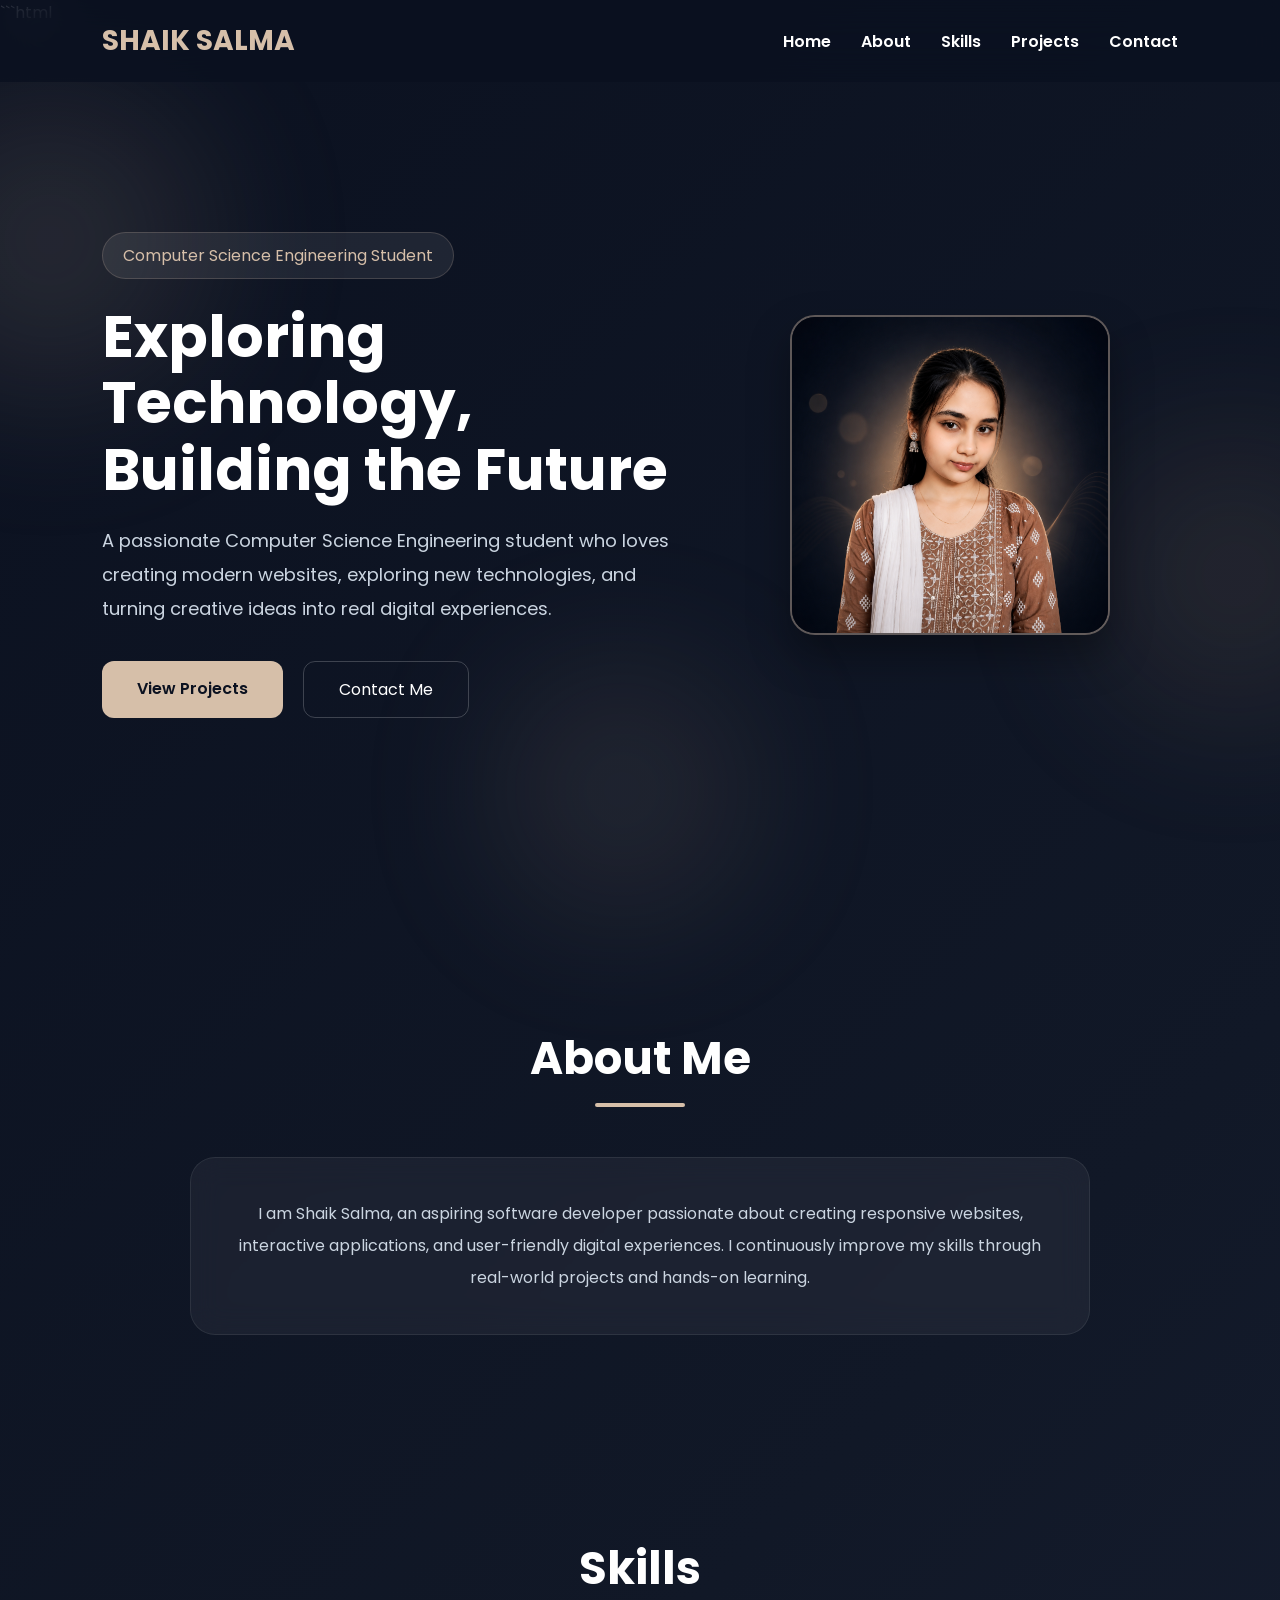
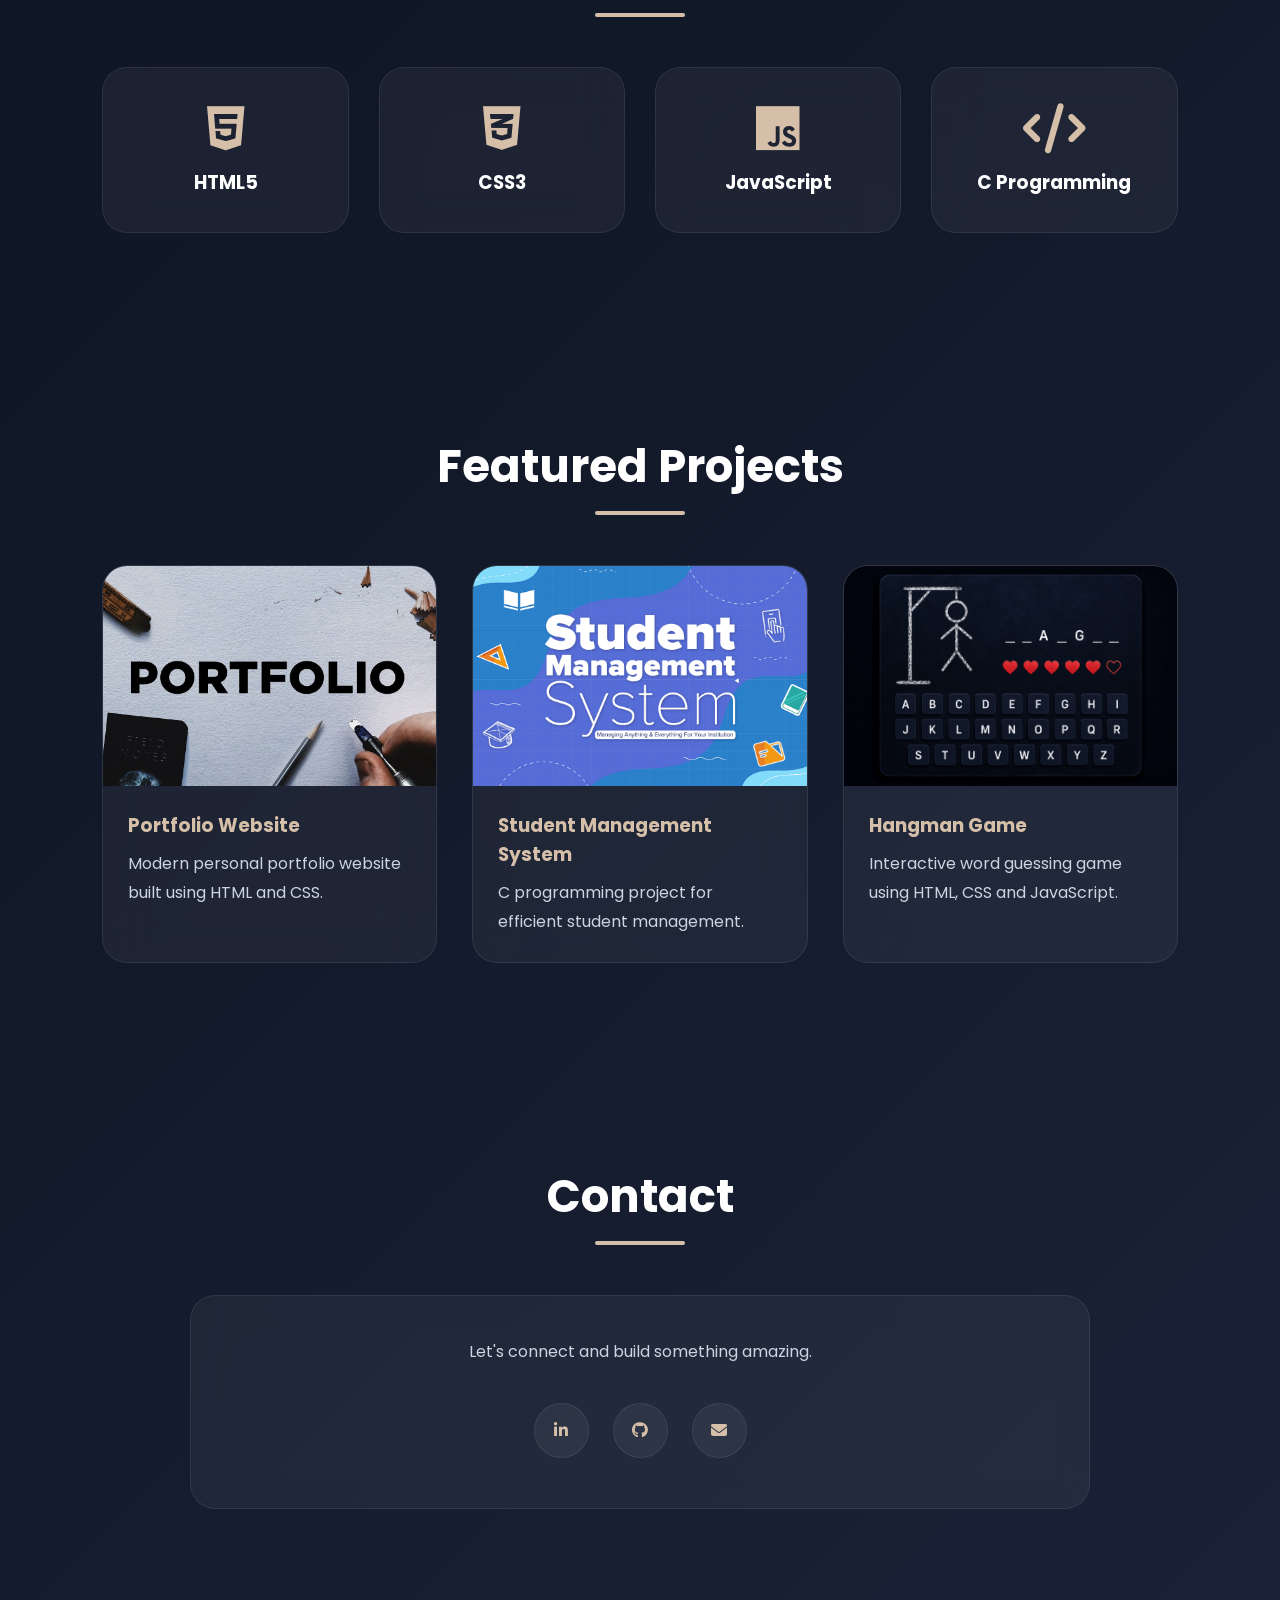
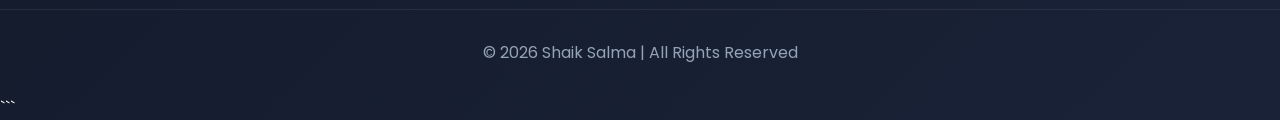
<file: Task -2/index.html>
```html
<!DOCTYPE html>
<html lang="en">
<head>
    <meta charset="UTF-8">
    <meta name="viewport" content="width=device-width, initial-scale=1.0">
    <title>Shaik Salma | Landing Page</title>

    <link rel="stylesheet" href="style.css">

    <link rel="stylesheet"
    href="https://cdnjs.cloudflare.com/ajax/libs/font-awesome/6.5.1/css/all.min.css">

</head>
<body>

    <!-- Floating Background -->

    <div class="blob blob1"></div>
    <div class="blob blob2"></div>
    <div class="blob blob3"></div>

    <!-- Navbar -->

    <nav>

        <div class="logo">SHAIK SALMA</div>

        <ul>
            <li><a href="#home">Home</a></li>
            <li><a href="#about">About</a></li>
            <li><a href="#skills">Skills</a></li>
            <li><a href="#projects">Projects</a></li>
            <li><a href="#contact">Contact</a></li>
        </ul>

    </nav>

    <!-- Hero -->

    <section class="hero" id="home">

        <div class="hero-content">

            <span class="tag">
                Computer Science Engineering Student
            </span>

            <h1>
                Exploring Technology, Building the Future
            </h1>

            <p>
                A passionate Computer Science Engineering student who loves
                creating modern websites, exploring new technologies, and
                turning creative ideas into real digital experiences.
            </p>

            <div class="hero-buttons">

                <a href="#projects" class="btn">
                    View Projects
                </a>

                <a href="#contact" class="btn-outline">
                    Contact Me
                </a>

            </div>

        </div>

        <div class="hero-image">

            <div class="image-ring">

                <img src="profile.png"
                     alt="Shaik Salma">

            </div>

        </div>

    </section>

    <!-- About -->

    <section id="about">

        <h2 class="section-title">
            About Me
        </h2>

        <div class="glass-card">

            <p>
                I am Shaik Salma, an aspiring software developer
                passionate about creating responsive websites,
                interactive applications, and user-friendly digital
                experiences. I continuously improve my skills through
                real-world projects and hands-on learning.
            </p>

        </div>

    </section>

    <!-- Skills -->

    <section id="skills">

        <h2 class="section-title">
            Skills
        </h2>

        <div class="skills-grid">

            <div class="skill-card">
                <i class="fab fa-html5"></i>
                <h3>HTML5</h3>
            </div>

            <div class="skill-card">
                <i class="fab fa-css3-alt"></i>
                <h3>CSS3</h3>
            </div>

            <div class="skill-card">
                <i class="fab fa-js"></i>
                <h3>JavaScript</h3>
            </div>

            <div class="skill-card">
                <i class="fas fa-code"></i>
                <h3>C Programming</h3>
            </div>

        </div>

    </section>

    <!-- Projects -->

    <section id="projects">

        <h2 class="section-title">
            Featured Projects
        </h2>

        <div class="projects-grid">

            <a href="./portfolio/index.html"
               target="_blank"
               class="project-card">

                <img src="portfolio.png"
                     alt="Portfolio Website">

                <div class="project-content">

                    <h3>Portfolio Website</h3>

                    <p>
                        Modern personal portfolio website
                        built using HTML and CSS.
                    </p>

                </div>

            </a>

            <a href="./student-management-demo.html"
               target="_blank"
               class="project-card">

                <img src="student.png"
                     alt="Student Management System">

                <div class="project-content">

                    <h3>Student Management System</h3>

                    <p>
                        C programming project for
                        efficient student management.
                    </p>

                </div>

            </a>

            <a href="./FSD-hangman game/index.html"
               target="_blank"
               class="project-card">

                <img src="hangman.png"
                     alt="Hangman Game">

                <div class="project-content">

                    <h3>Hangman Game</h3>

                    <p>
                        Interactive word guessing game
                        using HTML, CSS and JavaScript.
                    </p>

                </div>

            </a>

        </div>

    </section>

    <!-- Contact -->

    <section id="contact">

        <h2 class="section-title">
            Contact
        </h2>

        <div class="glass-card contact-card">

            <p>
                Let's connect and build something amazing.
            </p>

<div class="social-icons">

    <!-- LinkedIn -->

    <a href="https://www.linkedin.com/in/salma-shaik-34721b394"
       target="_blank">

        <i class="fab fa-linkedin-in"></i>

    </a>

    <!-- GitHub -->

    <a href="https://github.com/shaiksalma1125-rgb"
       target="_blank">

        <i class="fab fa-github"></i>

    </a>

    <!-- Email -->

    <a href="mailto:shaiksalma1125@gmail.com">

        <i class="fas fa-envelope"></i>

    </a>

</div>


            

        </div>

    </section>

    <footer>
        <p>
            © 2026 Shaik Salma | All Rights Reserved
        </p>
    </footer>

</body>
</html>
```
</file>
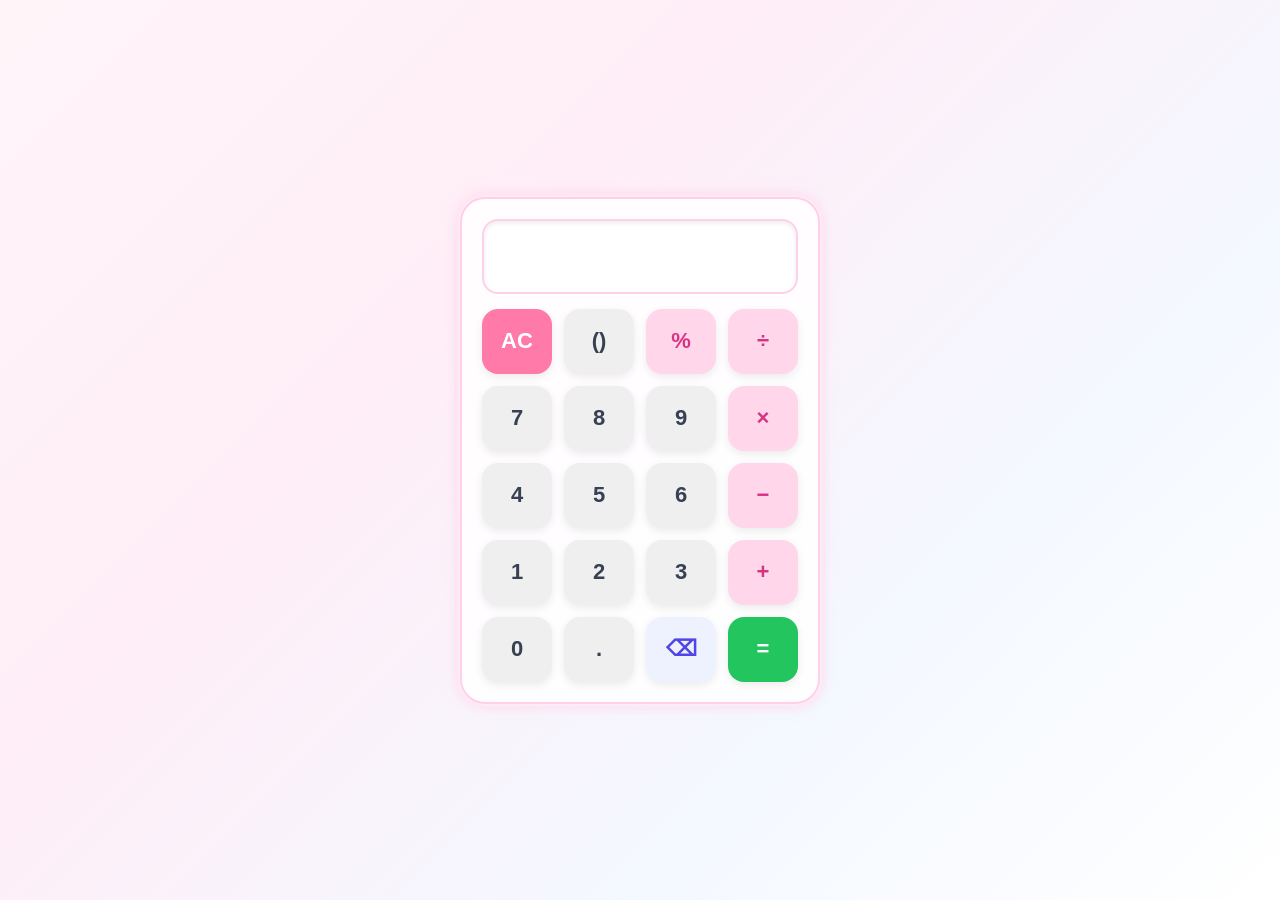
<file: Task-3/index.html>
<!DOCTYPE html>
<html lang="en">
<head>
    <meta charset="UTF-8">
    <meta name="viewport" content="width=device-width, initial-scale=1.0">
    <title>Calculator</title>
    <link rel="stylesheet" href="style.css">
</head>
<body>


<div class="calculator">

    <input type="text" id="display" readonly>

    
<div class="buttons">

<button class="ac" onclick="clearDisplay()">AC</button>

<button onclick="appendParentheses()">()</button>

<button class="operator" onclick="appendValue('%')">%</button>

<button class="operator" onclick="appendValue('/')">÷</button>

<button onclick="appendValue('7')">7</button>
<button onclick="appendValue('8')">8</button>
<button onclick="appendValue('9')">9</button>

<button class="operator" onclick="appendValue('*')">×</button>

<button onclick="appendValue('4')">4</button>
<button onclick="appendValue('5')">5</button>
<button onclick="appendValue('6')">6</button>

<button class="operator" onclick="appendValue('-')">−</button>

<button onclick="appendValue('1')">1</button>
<button onclick="appendValue('2')">2</button>
<button onclick="appendValue('3')">3</button>

<button class="operator" onclick="appendValue('+')">+</button>

<button onclick="appendValue('0')">0</button>

<button onclick="appendValue('.')">.</button>

<button class="back" onclick="deleteLast()">⌫</button>

<button class="equal" onclick="calculate()">=</button>

</div>
    
</div>


<script src="script.js"></script>

</body>
</html>
</file>
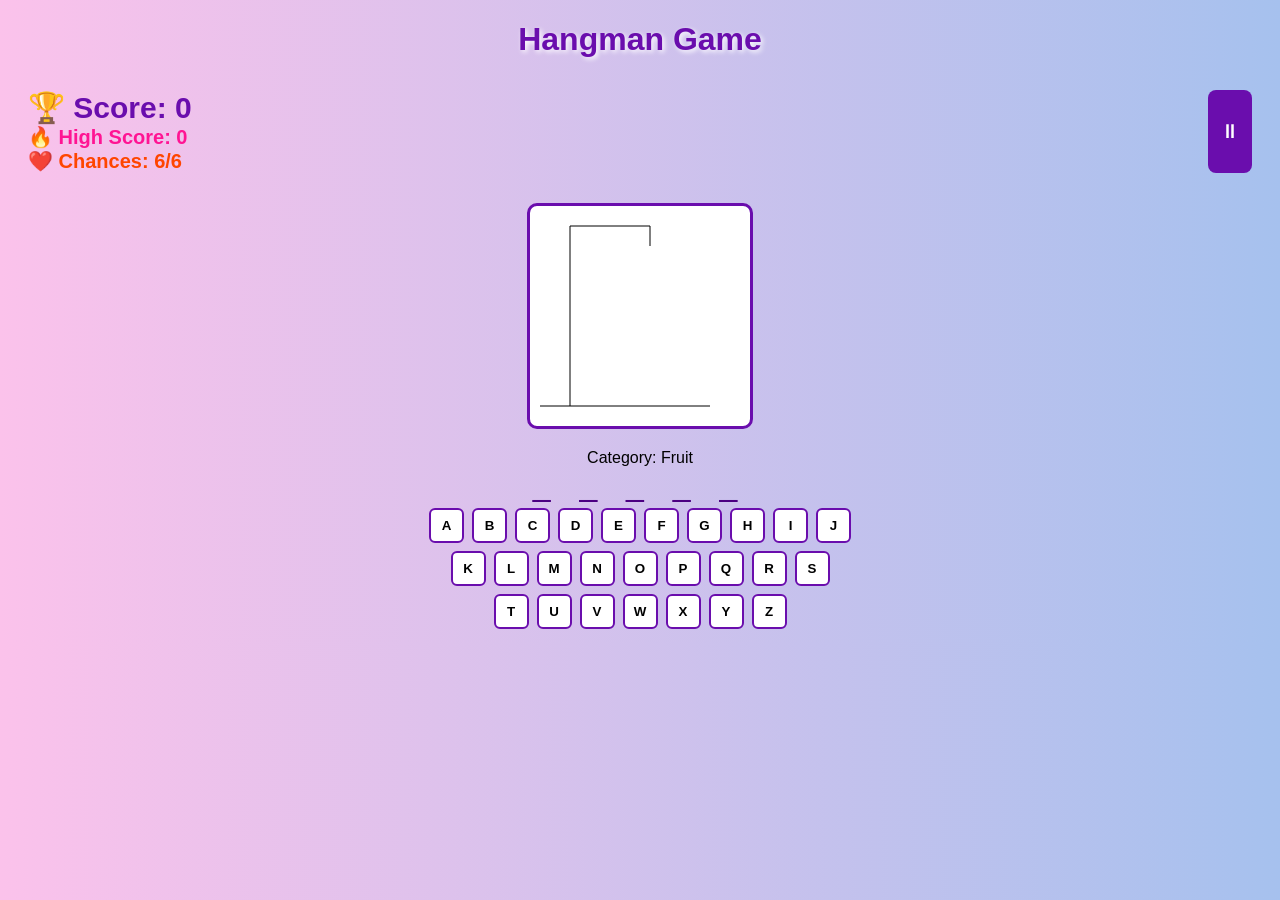
<file: Task -1/FSD-hangman game/index.html>
<!DOCTYPE html>
<html lang="en">
<head>
<meta charset="UTF-8">
<title>Hangman Game</title>

<style>
body {
  font-family: Arial;
  background: linear-gradient(to right, #fbc2eb, #a6c1ee);
}

h1 {
  text-align:center;
  color:#6a0dad;
  text-shadow:2px 2px 5px white;
}

.top-bar {
  display:flex;
  justify-content:space-between;
  padding:10px 20px;
}

#pauseBtn {
  font-size:20px;
  padding:8px 12px;
  background:#6a0dad;
  color:white;
  border:none;
  border-radius:8px;
  cursor:pointer;
}

#score { 
  font-size:30px;
  font-weight:bold;
  color:#6a0dad;
}

#highScore {
  font-size:20px;
  font-weight:bold;
  color:#ff1493;
}

#chances {
  font-size:20px;
  font-weight:bold;
  color:#ff4500;
}

#letters {
  width:360px;
  margin:auto;
  display:flex;
  flex-direction:column;
  align-items:center;
}

.row { display:flex; }

#letters button {
  width:35px;
  height:35px;
  margin:4px;
  background:#ffffff;
  border:2px solid #6a0dad;
  border-radius:6px;
  font-weight:bold;
  cursor:pointer;
}

#letters button:hover {
  background:#d8b4f8;
}

#letters button:disabled {
  background:#ccc;
}

canvas {
  display:block;
  margin:20px auto;
  border:3px solid #6a0dad;
  border-radius:10px;
  background:white;
}

#word {
  text-align:center;
  font-size:2rem;
  letter-spacing:10px;
  color:#4b0082;
}

#overlay {
  position:fixed;
  top:0; left:0;
  width:100%; height:100%;
  display:flex;
  flex-direction:column;
  align-items:center;
  justify-content:center;
  font-size:50px;
  font-weight:bold;
  background:rgba(0,0,0,0.7);
  color:white;
  visibility:hidden;
  transform:scale(0);
  transition:transform 0.4s ease;
}

#overlay button {
  margin-top:20px;
  font-size:20px;
  padding:10px 20px;
  background:#ff69b4;
  color:white;
  border:none;
  border-radius:10px;
  cursor:pointer;
}
</style>
</head>

<body>

<h1>Hangman Game</h1>

<div class="top-bar">
  <div>
    <div id="score">🏆 Score: 0</div>
    <div id="highScore">🔥 High Score: 0</div>
    <div id="chances">❤️ Chances: 6/6</div>
  </div>
  <button id="pauseBtn" onclick="togglePause()">⏸</button>
</div>

<div id="overlay">
  <div id="overlayText"></div>
  <button id="overlayBtn"></button>
</div>

<canvas id="canvas" width="220" height="220"></canvas>
<div id="category" style="text-align:center;"></div>
<div id="word"></div>
<div id="letters"></div>

<script>

const words = [
  {word:"APPLE", category:"Fruit"},
  {word:"LION", category:"Animal"},
  {word:"SHIRT", category:"Clothes"},
  {word:"MANGO", category:"Fruit"},
  {word:"TIGER", category:"Animal"}
];

let remainingWords = [...words];

let selectedWord="", guessed=[], wrong=0;
let score=0, paused=false;

let highScore = localStorage.getItem("highScore") || 0;
const maxWrong=6;
let winState=false;

document.getElementById("highScore").innerText = "🔥 High Score: " + highScore;
document.getElementById("chances").innerText = "❤️ Chances: 6/6";

const canvas=document.getElementById("canvas");
const ctx=canvas.getContext("2d");

function init(){
  ctx.clearRect(0,0,220,220);
  winState=false;

  document.getElementById("overlay").style.visibility="hidden";
  document.getElementById("overlay").style.transform="scale(0)";

  if(remainingWords.length === 0){
    remainingWords = [...words];
  }

  let index = Math.floor(Math.random() * remainingWords.length);
  let obj = remainingWords.splice(index, 1)[0];

  selectedWord = obj.word;

  guessed=[];
  wrong=0;

  document.getElementById("letters").innerHTML="";
  document.getElementById("category").innerText="Category: "+obj.category;

  // Reset chances
  document.getElementById("chances").innerText = "❤️ Chances: " + (maxWrong - wrong) + "/" + maxWrong;

  drawStand();
  createButtons();
  displayWord();
}

function drawStand(){
  ctx.beginPath();
  ctx.moveTo(10,200); ctx.lineTo(180,200);
  ctx.moveTo(40,200); ctx.lineTo(40,20);
  ctx.lineTo(120,20);
  if(!winState) ctx.lineTo(120,40);
  ctx.stroke();
}

function drawMan(stage){
  if(stage>=1){ ctx.beginPath(); ctx.arc(120,60,15,0,Math.PI*2); ctx.stroke(); }
  if(stage>=2){ ctx.beginPath(); ctx.moveTo(120,75); ctx.lineTo(120,130); ctx.stroke(); }
  if(stage>=3){ ctx.beginPath(); ctx.moveTo(120,90); ctx.lineTo(90,110); ctx.stroke(); }
  if(stage>=4){ ctx.beginPath(); ctx.moveTo(120,90); ctx.lineTo(150,110); ctx.stroke(); }
  if(stage>=5){ ctx.beginPath(); ctx.moveTo(120,130); ctx.lineTo(95,170); ctx.stroke(); }
  if(stage>=6){ ctx.beginPath(); ctx.moveTo(120,130); ctx.lineTo(145,170); ctx.stroke(); }
}

function drawDance(frame){
  ctx.clearRect(0,0,220,220);

  ctx.beginPath();
  ctx.moveTo(10,200); ctx.lineTo(180,200);
  ctx.moveTo(40,200); ctx.lineTo(40,20);
  ctx.lineTo(120,20);
  ctx.stroke();

  ctx.beginPath(); ctx.arc(120,60,15,0,Math.PI*2); ctx.stroke();
  ctx.beginPath(); ctx.moveTo(120,75); ctx.lineTo(120,170); ctx.stroke();

  if(frame%2===0){
    ctx.moveTo(120,95); ctx.lineTo(80,80);
    ctx.moveTo(120,95); ctx.lineTo(160,80);
  } else {
    ctx.moveTo(120,95); ctx.lineTo(90,120);
    ctx.moveTo(120,95); ctx.lineTo(150,120);
  }
  ctx.stroke();
}

function displayWord(){
  let display="";
  for(let l of selectedWord){
    display += guessed.includes(l)? l+" " : "_ ";
  }
  document.getElementById("word").innerText=display;

  if(!display.includes("_")){
    winState=true;

    let frame=0;
    let interval=setInterval(()=>drawDance(frame++),300);

    setTimeout(()=>{
      clearInterval(interval);
      showWin();
    },2000);

    disableAll();
  }
}

function createButtons(){
  const rows=[10,9,7];
  let start=65;

  for(let r of rows){
    let rowDiv=document.createElement("div");
    rowDiv.className="row";

    for(let i=0;i<r;i++){
      let btn=document.createElement("button");
      let letter=String.fromCharCode(start++);
      btn.innerText=letter;

      btn.onclick=function(){
        if(!paused){
          guess(letter);
          btn.disabled=true;
        }
      };

      rowDiv.appendChild(btn);
    }
    document.getElementById("letters").appendChild(rowDiv);
  }
}

function guess(letter){
  if(selectedWord.includes(letter)){
    if(!guessed.includes(letter)){
      guessed.push(letter);
      score+=2;
      document.getElementById("score").innerText="🏆 Score: "+score;

      if(score > highScore){
        highScore = score;
        localStorage.setItem("highScore", highScore);
        document.getElementById("highScore").innerText="🔥 High Score: "+highScore;
      }
    }
  } else {
    wrong++;
    drawMan(wrong);

    // Update chances
    document.getElementById("chances").innerText = "❤️ Chances: " + (maxWrong - wrong) + "/" + maxWrong;

    if(wrong===maxWrong){
      showGameOver();
      disableAll();
    }
  }
  displayWord();
}

function showGameOver(){
  let overlay=document.getElementById("overlay");
  document.getElementById("overlayText").innerText="GAME OVER 😢";
  document.getElementById("overlayBtn").innerText="🔄 Start Again";
  document.getElementById("overlayBtn").onclick=restartGame;

  overlay.style.visibility="visible";
  setTimeout(()=>overlay.style.transform="scale(1)",50);
}

function showWin(){
  let overlay=document.getElementById("overlay");
  document.getElementById("overlayText").innerText="YOU WON 🎉";
  document.getElementById("overlayBtn").innerText="➡ Next Level";
  document.getElementById("overlayBtn").onclick=restartGame;

  overlay.style.visibility="visible";
  setTimeout(()=>overlay.style.transform="scale(1)",50);
}

function disableAll(){
  document.querySelectorAll("#letters button").forEach(b=>b.disabled=true);
}

function restartGame(){ init(); }

function togglePause(){
  paused=!paused;
}

init();

</script>

</body>
</html>
</file>
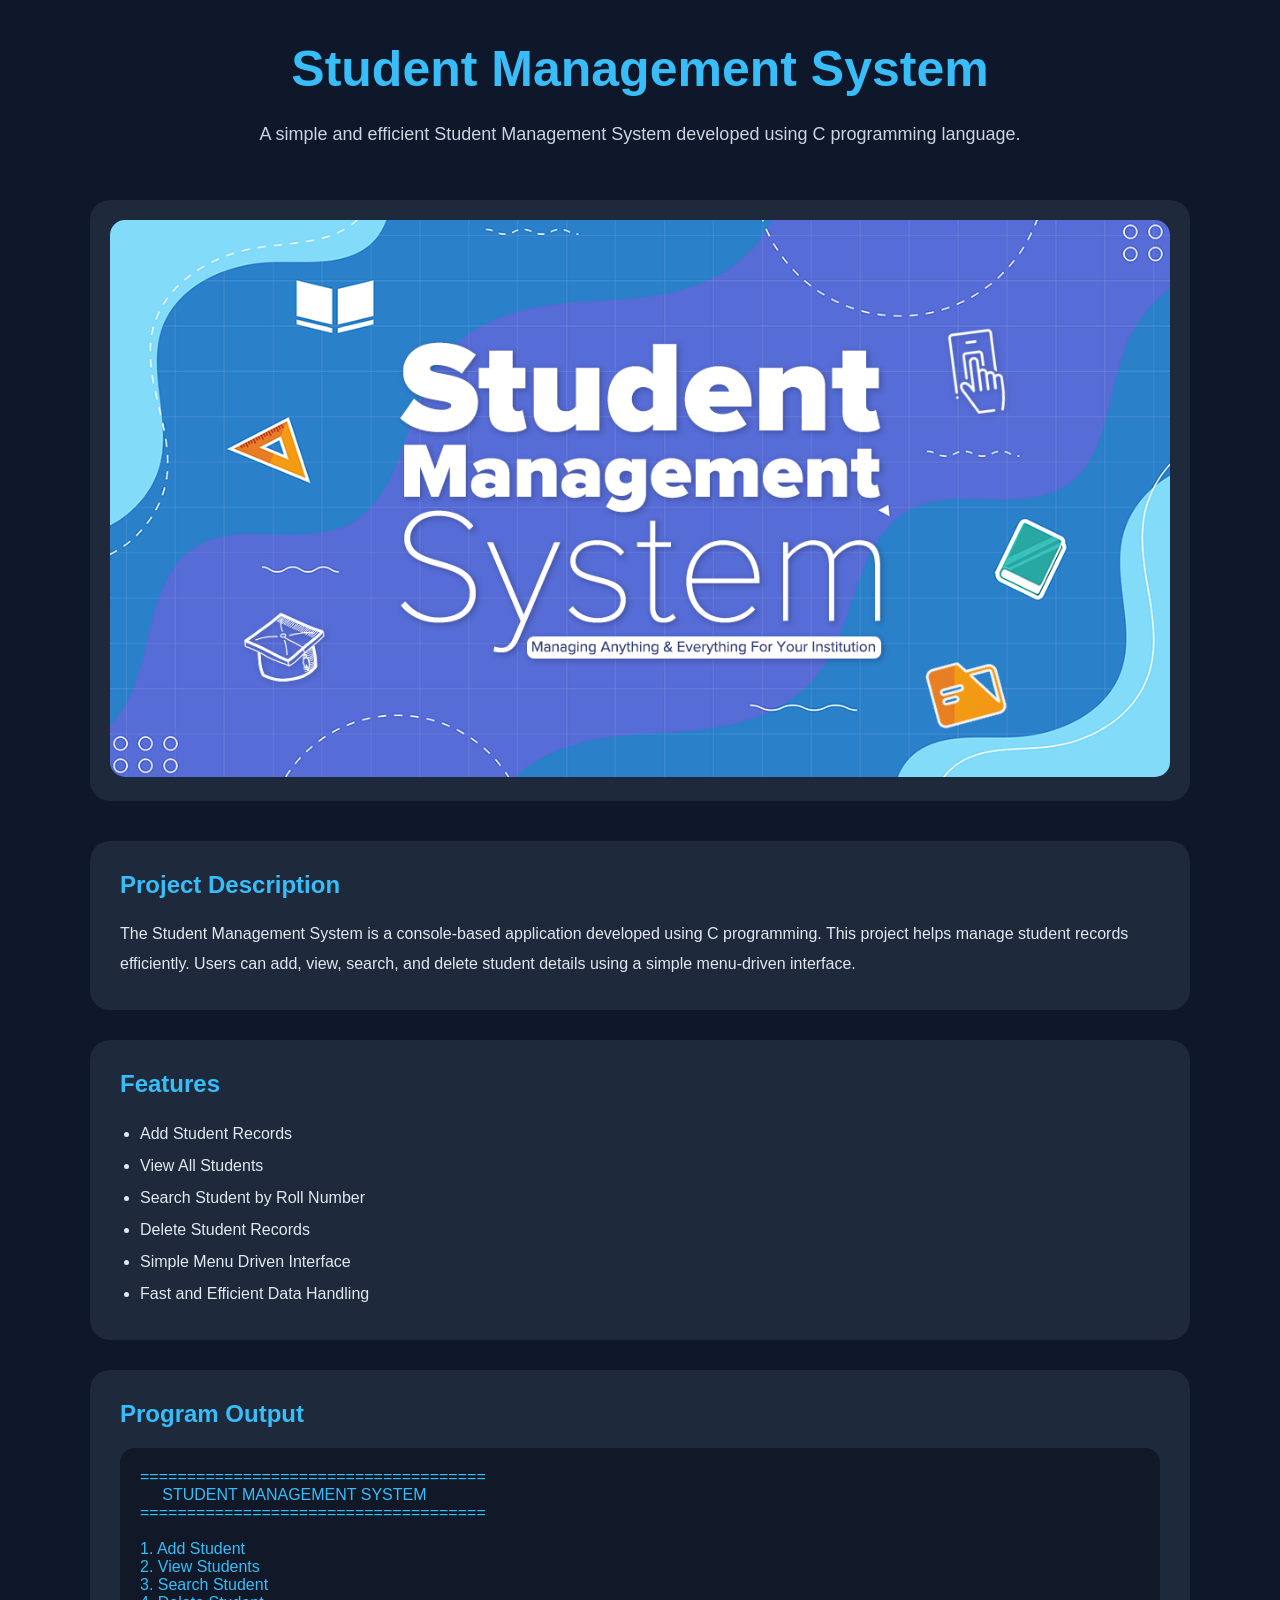
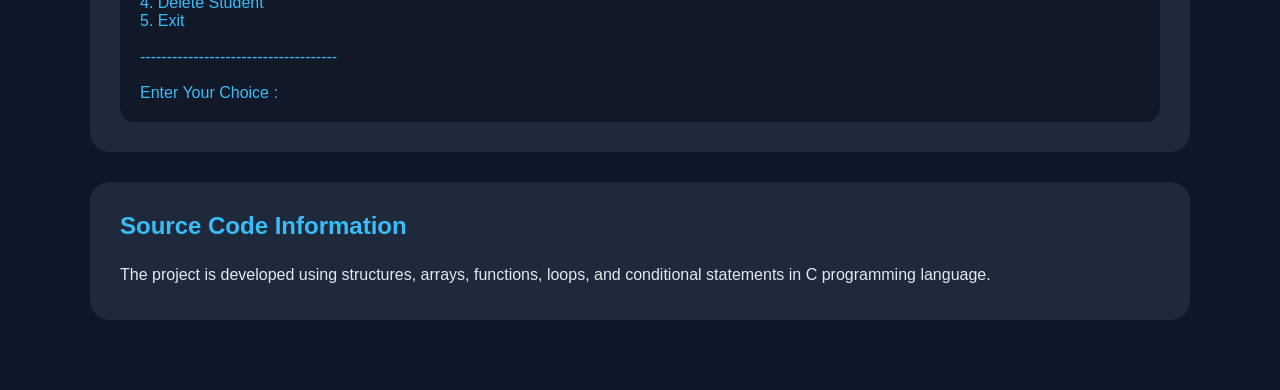
<file: Task -1/student-management-demo.html>
<!DOCTYPE html>
<html lang="en">

<head>

    <meta charset="UTF-8">

    <meta name="viewport" content="width=device-width, initial-scale=1.0">

    <title>Student Management System</title>

    <style>

        *{
            margin:0;
            padding:0;
            box-sizing:border-box;
            font-family:Poppins,sans-serif;
        }

        body{
            background:#0f172a;
            color:white;
            padding:40px;
        }

        .container{
            max-width:1100px;
            margin:auto;
        }

        .title{
            text-align:center;
            font-size:50px;
            color:#38bdf8;
            margin-bottom:20px;
        }

        .subtitle{
            text-align:center;
            color:#cbd5e1;
            margin-bottom:50px;
            line-height:1.8;
            font-size:18px;
        }

        .image-box{
            background:#1e293b;
            padding:20px;
            border-radius:20px;
            margin-bottom:40px;
        }

        .image-box img{
            width:100%;
            border-radius:15px;
        }

        .section{
            background:#1e293b;
            padding:30px;
            border-radius:20px;
            margin-bottom:30px;
        }

        .section h2{
            color:#38bdf8;
            margin-bottom:20px;
        }

        .section p{
            line-height:1.9;
            color:#e2e8f0;
        }

        ul{
            padding-left:20px;
            line-height:2;
            color:#e2e8f0;
        }

        .code{
            background:#111827;
            padding:20px;
            border-radius:15px;
            overflow:auto;
            margin-top:20px;
        }

        pre{
            color:#38bdf8;
        }

    </style>

</head>

<body>

    <div class="container">

        <h1 class="title">
            Student Management System
        </h1>

        <p class="subtitle">
            A simple and efficient Student Management System
            developed using C programming language.
        </p>

        <!-- IMAGE -->

        <div class="image-box">

            <img src="student.png" alt="Student Management System">

        </div>

        <!-- ABOUT -->

        <div class="section">

            <h2>Project Description</h2>

            <p>
                The Student Management System is a console-based
                application developed using C programming.
                This project helps manage student records efficiently.
                Users can add, view, search, and delete student details
                using a simple menu-driven interface.
            </p>

        </div>

        <!-- FEATURES -->

        <div class="section">

            <h2>Features</h2>

            <ul>

                <li>Add Student Records</li>

                <li>View All Students</li>

                <li>Search Student by Roll Number</li>

                <li>Delete Student Records</li>

                <li>Simple Menu Driven Interface</li>

                <li>Fast and Efficient Data Handling</li>

            </ul>

        </div>

        <!-- OUTPUT -->

        <div class="section">

            <h2>Program Output</h2>

            <div class="code">

<pre>
=====================================
     STUDENT MANAGEMENT SYSTEM
=====================================

1. Add Student
2. View Students
3. Search Student
4. Delete Student
5. Exit

-------------------------------------

Enter Your Choice :
</pre>

            </div>

        </div>

        <!-- SOURCE -->

        <div class="section">

            <h2>Source Code Information</h2>

            <p>
                The project is developed using structures,
                arrays, functions, loops, and conditional
                statements in C programming language.
            </p>

        </div>

    </div>

</body>

</html>
</file>
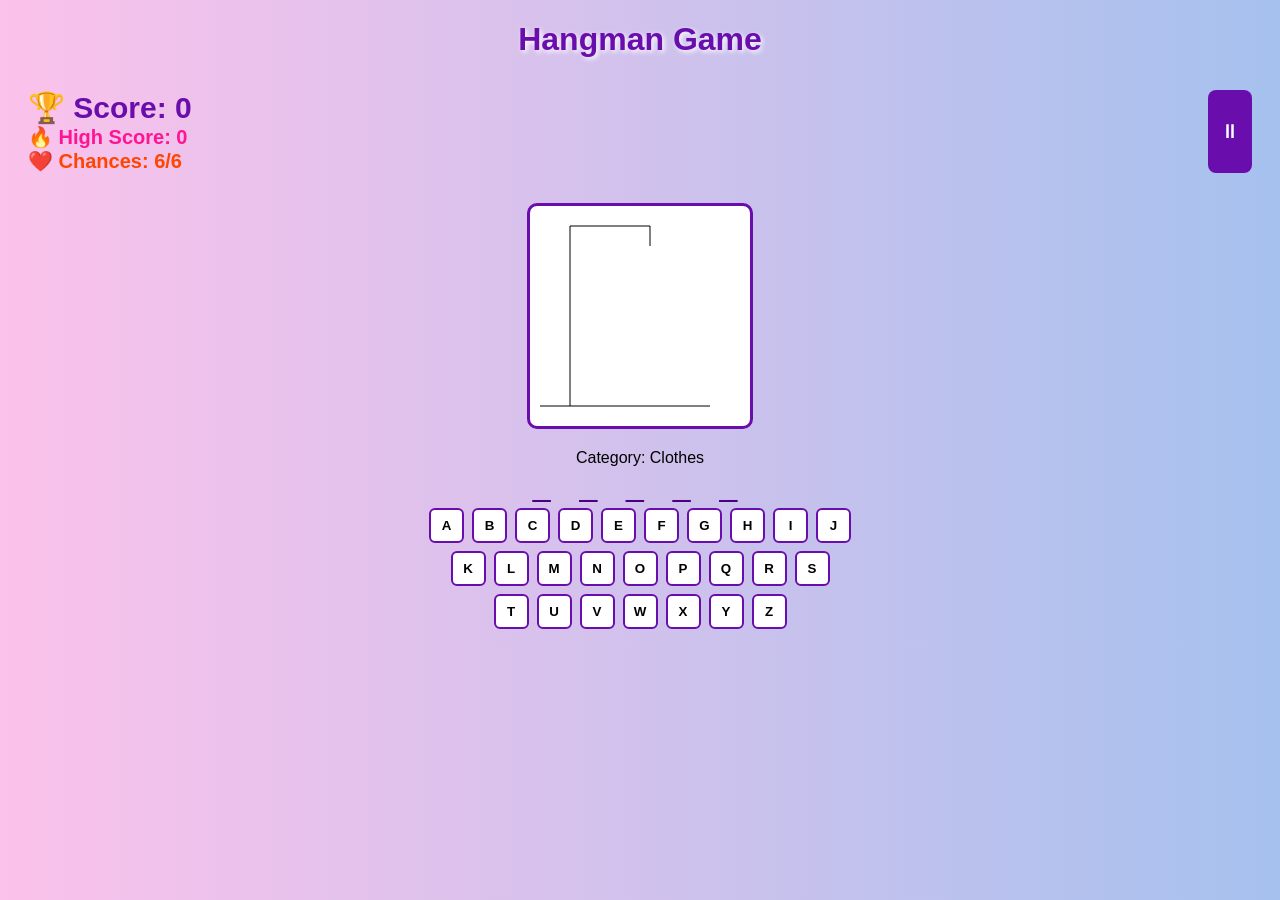
<file: Task -1/FSD-hangman game/Hangman.html>
<!DOCTYPE html>
<html lang="en">
<head>
<meta charset="UTF-8">
<title>Hangman Game</title>

<style>
body {
  font-family: Arial;
  background: linear-gradient(to right, #fbc2eb, #a6c1ee);
}

h1 {
  text-align:center;
  color:#6a0dad;
  text-shadow:2px 2px 5px white;
}

.top-bar {
  display:flex;
  justify-content:space-between;
  padding:10px 20px;
}

#pauseBtn {
  font-size:20px;
  padding:8px 12px;
  background:#6a0dad;
  color:white;
  border:none;
  border-radius:8px;
  cursor:pointer;
}

#score { 
  font-size:30px;
  font-weight:bold;
  color:#6a0dad;
}

#highScore {
  font-size:20px;
  font-weight:bold;
  color:#ff1493;
}

#chances {
  font-size:20px;
  font-weight:bold;
  color:#ff4500;
}

#letters {
  width:360px;
  margin:auto;
  display:flex;
  flex-direction:column;
  align-items:center;
}

.row { display:flex; }

#letters button {
  width:35px;
  height:35px;
  margin:4px;
  background:#ffffff;
  border:2px solid #6a0dad;
  border-radius:6px;
  font-weight:bold;
  cursor:pointer;
}

#letters button:hover {
  background:#d8b4f8;
}

#letters button:disabled {
  background:#ccc;
}

canvas {
  display:block;
  margin:20px auto;
  border:3px solid #6a0dad;
  border-radius:10px;
  background:white;
}

#word {
  text-align:center;
  font-size:2rem;
  letter-spacing:10px;
  color:#4b0082;
}

#overlay {
  position:fixed;
  top:0; left:0;
  width:100%; height:100%;
  display:flex;
  flex-direction:column;
  align-items:center;
  justify-content:center;
  font-size:50px;
  font-weight:bold;
  background:rgba(0,0,0,0.7);
  color:white;
  visibility:hidden;
  transform:scale(0);
  transition:transform 0.4s ease;
}

#overlay button {
  margin-top:20px;
  font-size:20px;
  padding:10px 20px;
  background:#ff69b4;
  color:white;
  border:none;
  border-radius:10px;
  cursor:pointer;
}
</style>
</head>

<body>

<h1>Hangman Game</h1>

<div class="top-bar">
  <div>
    <div id="score">🏆 Score: 0</div>
    <div id="highScore">🔥 High Score: 0</div>
    <div id="chances">❤️ Chances: 6/6</div>
  </div>
  <button id="pauseBtn" onclick="togglePause()">⏸</button>
</div>

<div id="overlay">
  <div id="overlayText"></div>
  <button id="overlayBtn"></button>
</div>

<canvas id="canvas" width="220" height="220"></canvas>
<div id="category" style="text-align:center;"></div>
<div id="word"></div>
<div id="letters"></div>

<script>

const words = [
  {word:"APPLE", category:"Fruit"},
  {word:"LION", category:"Animal"},
  {word:"SHIRT", category:"Clothes"},
  {word:"MANGO", category:"Fruit"},
  {word:"TIGER", category:"Animal"}
];

let remainingWords = [...words];

let selectedWord="", guessed=[], wrong=0;
let score=0, paused=false;

let highScore = localStorage.getItem("highScore") || 0;
const maxWrong=6;
let winState=false;

document.getElementById("highScore").innerText = "🔥 High Score: " + highScore;
document.getElementById("chances").innerText = "❤️ Chances: 6/6";

const canvas=document.getElementById("canvas");
const ctx=canvas.getContext("2d");

function init(){
  ctx.clearRect(0,0,220,220);
  winState=false;

  document.getElementById("overlay").style.visibility="hidden";
  document.getElementById("overlay").style.transform="scale(0)";

  if(remainingWords.length === 0){
    remainingWords = [...words];
  }

  let index = Math.floor(Math.random() * remainingWords.length);
  let obj = remainingWords.splice(index, 1)[0];

  selectedWord = obj.word;

  guessed=[];
  wrong=0;

  document.getElementById("letters").innerHTML="";
  document.getElementById("category").innerText="Category: "+obj.category;

  // Reset chances
  document.getElementById("chances").innerText = "❤️ Chances: " + (maxWrong - wrong) + "/" + maxWrong;

  drawStand();
  createButtons();
  displayWord();
}

function drawStand(){
  ctx.beginPath();
  ctx.moveTo(10,200); ctx.lineTo(180,200);
  ctx.moveTo(40,200); ctx.lineTo(40,20);
  ctx.lineTo(120,20);
  if(!winState) ctx.lineTo(120,40);
  ctx.stroke();
}

function drawMan(stage){
  if(stage>=1){ ctx.beginPath(); ctx.arc(120,60,15,0,Math.PI*2); ctx.stroke(); }
  if(stage>=2){ ctx.beginPath(); ctx.moveTo(120,75); ctx.lineTo(120,130); ctx.stroke(); }
  if(stage>=3){ ctx.beginPath(); ctx.moveTo(120,90); ctx.lineTo(90,110); ctx.stroke(); }
  if(stage>=4){ ctx.beginPath(); ctx.moveTo(120,90); ctx.lineTo(150,110); ctx.stroke(); }
  if(stage>=5){ ctx.beginPath(); ctx.moveTo(120,130); ctx.lineTo(95,170); ctx.stroke(); }
  if(stage>=6){ ctx.beginPath(); ctx.moveTo(120,130); ctx.lineTo(145,170); ctx.stroke(); }
}

function drawDance(frame){
  ctx.clearRect(0,0,220,220);

  ctx.beginPath();
  ctx.moveTo(10,200); ctx.lineTo(180,200);
  ctx.moveTo(40,200); ctx.lineTo(40,20);
  ctx.lineTo(120,20);
  ctx.stroke();

  ctx.beginPath(); ctx.arc(120,60,15,0,Math.PI*2); ctx.stroke();
  ctx.beginPath(); ctx.moveTo(120,75); ctx.lineTo(120,170); ctx.stroke();

  if(frame%2===0){
    ctx.moveTo(120,95); ctx.lineTo(80,80);
    ctx.moveTo(120,95); ctx.lineTo(160,80);
  } else {
    ctx.moveTo(120,95); ctx.lineTo(90,120);
    ctx.moveTo(120,95); ctx.lineTo(150,120);
  }
  ctx.stroke();
}

function displayWord(){
  let display="";
  for(let l of selectedWord){
    display += guessed.includes(l)? l+" " : "_ ";
  }
  document.getElementById("word").innerText=display;

  if(!display.includes("_")){
    winState=true;

    let frame=0;
    let interval=setInterval(()=>drawDance(frame++),300);

    setTimeout(()=>{
      clearInterval(interval);
      showWin();
    },2000);

    disableAll();
  }
}

function createButtons(){
  const rows=[10,9,7];
  let start=65;

  for(let r of rows){
    let rowDiv=document.createElement("div");
    rowDiv.className="row";

    for(let i=0;i<r;i++){
      let btn=document.createElement("button");
      let letter=String.fromCharCode(start++);
      btn.innerText=letter;

      btn.onclick=function(){
        if(!paused){
          guess(letter);
          btn.disabled=true;
        }
      };

      rowDiv.appendChild(btn);
    }
    document.getElementById("letters").appendChild(rowDiv);
  }
}

function guess(letter){
  if(selectedWord.includes(letter)){
    if(!guessed.includes(letter)){
      guessed.push(letter);
      score+=2;
      document.getElementById("score").innerText="🏆 Score: "+score;

      if(score > highScore){
        highScore = score;
        localStorage.setItem("highScore", highScore);
        document.getElementById("highScore").innerText="🔥 High Score: "+highScore;
      }
    }
  } else {
    wrong++;
    drawMan(wrong);

    // Update chances
    document.getElementById("chances").innerText = "❤️ Chances: " + (maxWrong - wrong) + "/" + maxWrong;

    if(wrong===maxWrong){
      showGameOver();
      disableAll();
    }
  }
  displayWord();
}

function showGameOver(){
  let overlay=document.getElementById("overlay");
  document.getElementById("overlayText").innerText="GAME OVER 😢";
  document.getElementById("overlayBtn").innerText="🔄 Start Again";
  document.getElementById("overlayBtn").onclick=restartGame;

  overlay.style.visibility="visible";
  setTimeout(()=>overlay.style.transform="scale(1)",50);
}

function showWin(){
  let overlay=document.getElementById("overlay");
  document.getElementById("overlayText").innerText="YOU WON 🎉";
  document.getElementById("overlayBtn").innerText="➡ Next Level";
  document.getElementById("overlayBtn").onclick=restartGame;

  overlay.style.visibility="visible";
  setTimeout(()=>overlay.style.transform="scale(1)",50);
}

function disableAll(){
  document.querySelectorAll("#letters button").forEach(b=>b.disabled=true);
}

function restartGame(){ init(); }

function togglePause(){
  paused=!paused;
}

init();

</script>

</body>
</html>
</file>
<file: Task -2/style.css>
@import url('https://fonts.googleapis.com/css2?family=Poppins:wght@300;400;500;600;700;800&display=swap');

*{
    margin:0;
    padding:0;
    box-sizing:border-box;
    font-family:'Poppins',sans-serif;
}

html{
    scroll-behavior:smooth;
}

body{
    background:linear-gradient(135deg,#0B1120 0%,#111827 50%,#1A2238 100%);
    color:#fff;
    overflow-x:hidden;
    position:relative;
}

/* FLOATING BLOBS */

.blob{
    position:fixed;
    border-radius:50%;
    filter:blur(90px);
    opacity:.15;
    z-index:-1;
    animation:float 12s infinite ease-in-out;
}

.blob1{
    width:300px;
    height:300px;
    background:#D6BFA9;
    top:10%;
    left:-100px;
}

.blob2{
    width:250px;
    height:250px;
    background:#C9A27E;
    right:-80px;
    top:50%;
}

.blob3{
    width:220px;
    height:220px;
    background:#D6BFA9;
    bottom:0;
    left:40%;
}

@keyframes float{
    0%,100%{transform:translateY(0px);}
    50%{transform:translateY(-40px);}
}

/* NAVBAR */

nav{
    width:100%;
    padding:20px 8%;
    display:flex;
    justify-content:space-between;
    align-items:center;
    position:fixed;
    top:0;
    backdrop-filter:blur(20px);
    background:rgba(11,17,32,.8);
    z-index:1000;
}

.logo{
    font-size:28px;
    font-weight:700;
    color:#D6BFA9;
}

nav ul{
    display:flex;
    list-style:none;
    gap:30px;
}

nav ul li a{
    color:#fff;
    text-decoration:none;
    transition:.3s;
    font-weight:600;
}

nav ul li a:hover{
    color:#D6BFA9;
}

/* HERO */

.hero{
    min-height:100vh;
    padding:120px 8%;
    display:flex;
    justify-content:space-between;
    align-items:center;
    gap:50px;
}

.hero-content{
    flex:1;
}

.tag{
    display:inline-block;
    padding:10px 20px;
    border-radius:30px;
    background:rgba(255,255,255,.08);
    border:1px solid rgba(214,191,169,.2);
    color:#D6BFA9;
    margin-bottom:25px;
}

.hero-content h1{
    font-size:58px;
    line-height:1.15;
    margin-bottom:20px;
}

.hero-content p{
    color:#cbd5e1;
    line-height:1.9;
    font-size:18px;
    max-width:600px;
}

.hero-buttons{
    margin-top:35px;
    display:flex;
    gap:20px;
}

.btn{
    padding:15px 35px;
    border-radius:12px;
    text-decoration:none;
    background:#D6BFA9;
    color:#0B1120;
    font-weight:600;
    transition:.4s;
}

.btn:hover{
    transform:translateY(-5px);
}

.btn-outline{
    padding:15px 35px;
    border-radius:12px;
    text-decoration:none;
    border:1px solid rgba(255,255,255,.2);
    color:white;
    transition:.4s;
}

.btn-outline:hover{
    background:white;
    color:#0B1120;
}

/* IMAGE */

.hero-image{
    flex:.8;
    display:flex;
    justify-content:center;
    align-items:center;
}

.image-ring{
    width:320px;
    padding:0;
    background:none;
    border-radius:25px;
    box-shadow:0 20px 40px rgba(0,0,0,.35);
}

.image-ring img{
    width:100%;
    display:block;
    border-radius:25px;
    border:2px solid rgba(214,191,169,.4);
}

/* SECTIONS */

section{
    padding:100px 8%;
}

.section-title{
    text-align:center;
    font-size:45px;
    margin-bottom:50px;
    position:relative;
}

.section-title::after{
    content:'';
    width:90px;
    height:4px;
    background:#D6BFA9;
    display:block;
    margin:10px auto;
    border-radius:10px;
}

/* GLASS CARD */

.glass-card{
    max-width:900px;
    margin:auto;
    padding:40px;
    background:rgba(255,255,255,.05);
    border:1px solid rgba(255,255,255,.08);
    backdrop-filter:blur(15px);
    border-radius:25px;
    text-align:center;
    color:#cbd5e1;
    line-height:2;
}

/* SKILLS */

.skills-grid{
    display:grid;
    grid-template-columns:repeat(auto-fit,minmax(220px,1fr));
    gap:30px;
}

.skill-card{
    padding:35px;
    text-align:center;
    border-radius:25px;
    background:rgba(255,255,255,.05);
    backdrop-filter:blur(20px);
    border:1px solid rgba(255,255,255,.08);
    transition:.4s;
}

.skill-card:hover{
    transform:translateY(-15px);
}

.skill-card i{
    font-size:50px;
    color:#D6BFA9;
    margin-bottom:15px;
}

/* PROJECTS */

.projects-grid{
    display:grid;
    grid-template-columns:repeat(auto-fit,minmax(320px,1fr));
    gap:35px;
}

.project-card{
    text-decoration:none;
    color:white;
    overflow:hidden;
    border-radius:25px;
    background:rgba(255,255,255,.05);
    backdrop-filter:blur(20px);
    border:1px solid rgba(255,255,255,.08);
    transition:.4s;
}

.project-card:hover{
    transform:translateY(-15px);
}

.project-card img{
    width:100%;
    height:220px;
    object-fit:cover;
}

.project-content{
    padding:25px;
}

.project-content h3{
    color:#D6BFA9;
    margin-bottom:10px;
}

.project-content p{
    color:#cbd5e1;
    line-height:1.8;
}

/* CONTACT */

.contact-card{
    text-align:center;
}

.social-icons{
    margin-top:25px;
}

.social-icons a{
    width:55px;
    height:55px;
    display:inline-flex;
    justify-content:center;
    align-items:center;
    margin:10px;
    border-radius:50%;
    text-decoration:none;
    color:#D6BFA9;
    background:rgba(255,255,255,.05);
    border:1px solid rgba(255,255,255,.08);
    transition:.4s;
}

/* FOOTER */

footer{
    padding:30px;
    text-align:center;
    border-top:1px solid rgba(255,255,255,.08);
    color:#94a3b8;
}

/* RESPONSIVE */

@media(max-width:900px){

    .hero{
        flex-direction:column-reverse;
        text-align:center;
    }

    .hero-content h1{
        font-size:48px;
    }

    .hero-buttons{
        justify-content:center;
    }

    .image-ring{
        width:240px;
    }

    nav{
        flex-direction:column;
        gap:15px;
    }

    nav ul{
        flex-wrap:wrap;
        justify-content:center;
    }
}
</file>
<file: Task-3/style.css>
*{
    margin:0;
    padding:0;
    box-sizing:border-box;
    font-family:'Poppins',sans-serif;
}

body{
    display:flex;
    justify-content:center;
    align-items:center;
    min-height:100vh;

    background:linear-gradient(
        135deg,
        #fff5f9 0%,
        #ffeef7 35%,
        #f4f8ff 70%,
        #ffffff 100%
    );
}
.calculator{
    background:rgba(255,255,255,0.85);

    backdrop-filter:blur(10px);

    padding:20px;

    border-radius:25px;

    border:2px solid #ffd0e8;

    box-shadow:
        0 0 5px #ffffff,
        0 0 12px #ffd0e8,
        0 0 15px rgba(255,208,232,0.5);

    width:360px;
}

#display{
    width:100%;
    height:75px;

    border:2px solid #ffd0e8;

    outline:none;

    border-radius:16px;

    background:white;

    color:#1f2937;

    font-size:30px;
    font-weight:600;

    text-align:right;

    padding:15px;

    margin-bottom:15px;

    box-shadow:
        inset 0 2px 5px rgba(0,0,0,.08);
}


.buttons{
    display:grid;
    grid-template-columns:repeat(4,1fr);
    gap:12px;
}

.buttons button{
    height:65px;

    border:none;

    border-radius:16px;

    font-size:22px;
    font-weight:600;

    cursor:pointer;

    transition:all 0.15s ease;

    box-shadow:
        0 3px 8px rgba(0,0,0,0.08);
}

.buttons button:hover{
    transform:translateY(-2px);
}

.buttons button:active{
    transform:translateY(3px);
    box-shadow:
        0 1px 3px rgba(0,0,0,0.15);
}

/* Number Buttons */
.buttons button{
    color:#374151;
}

/* AC Button */
.ac{
    background:#ff7aa8 !important;
    color:white !important;
}

/* Operators */
.operator{
    background:#ffd6ea !important;
    color:#d63384 !important;
}

/* Backspace */
.back{
    background:#eef2ff !important;
    color:#4f46e5 !important;
}

/* Equal Button */
.equal{
    background:#22c55e !important;
    color:white !important;
}
</file>
